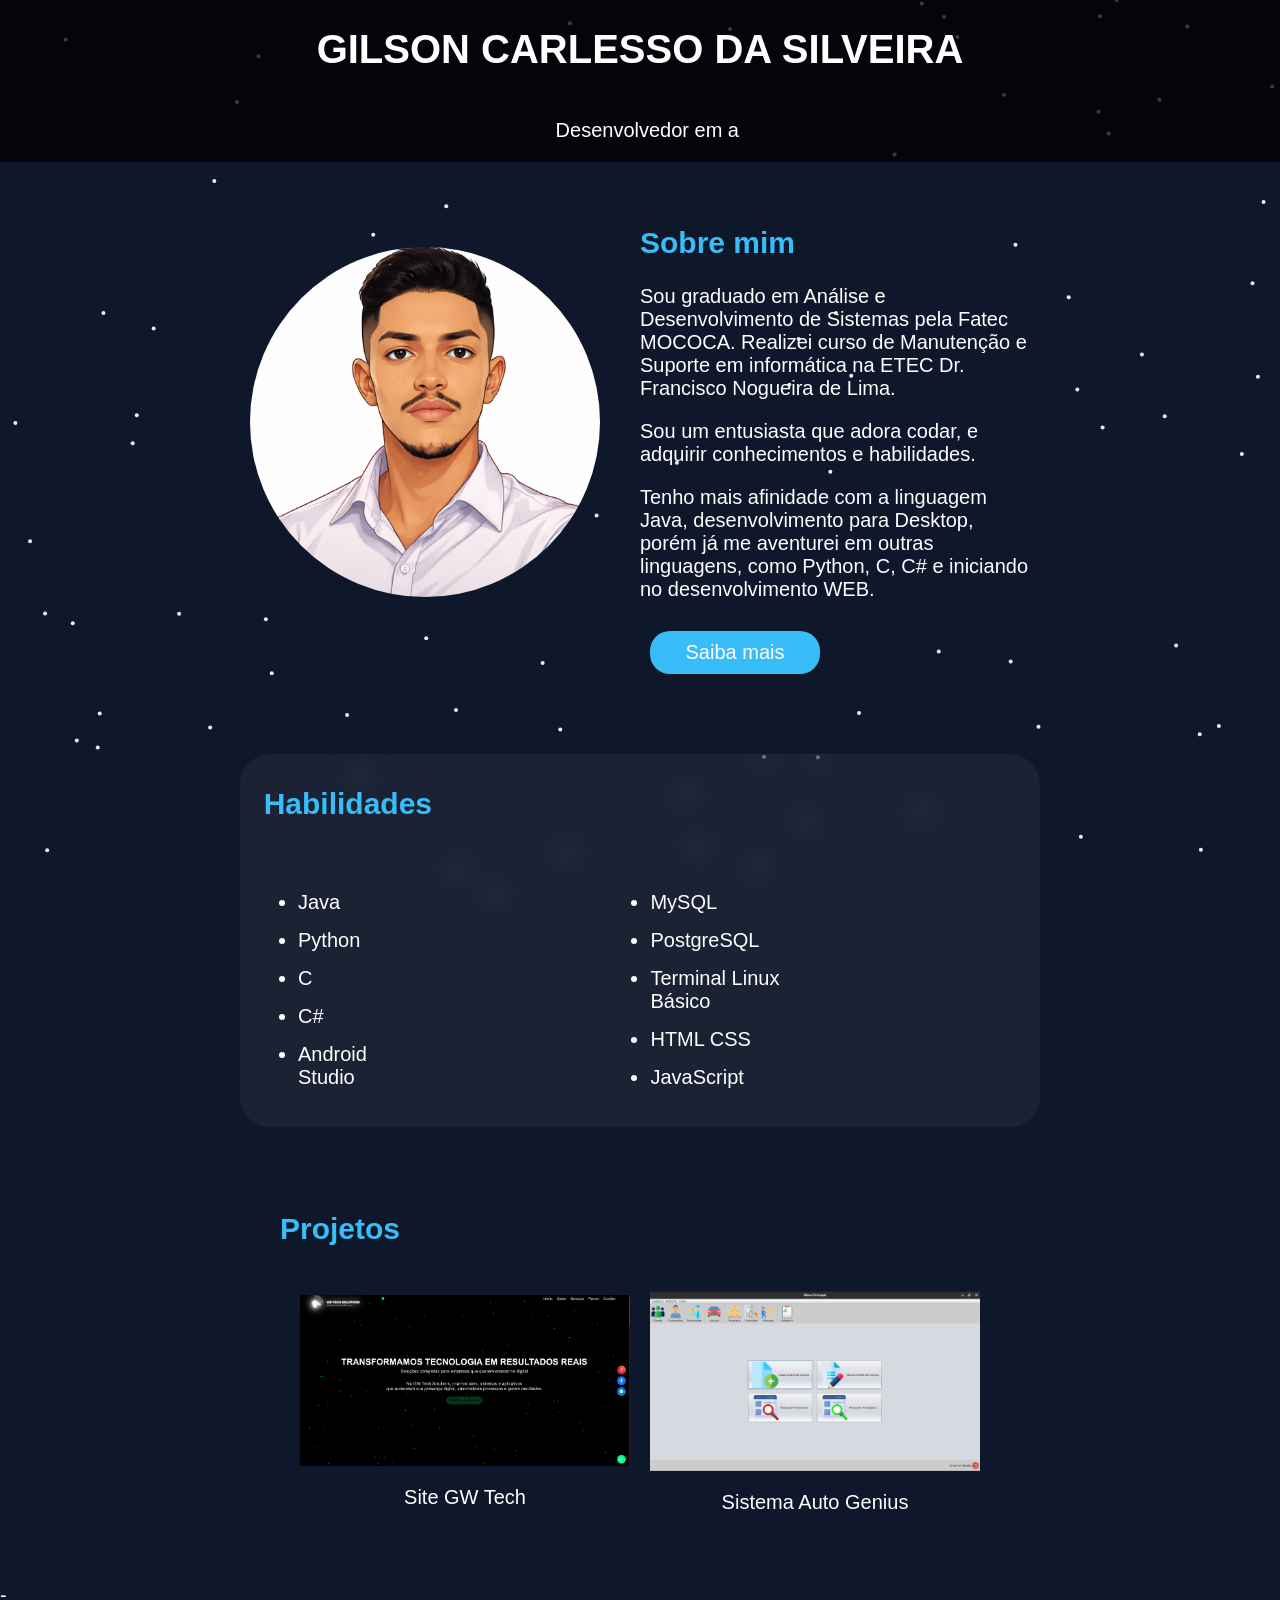
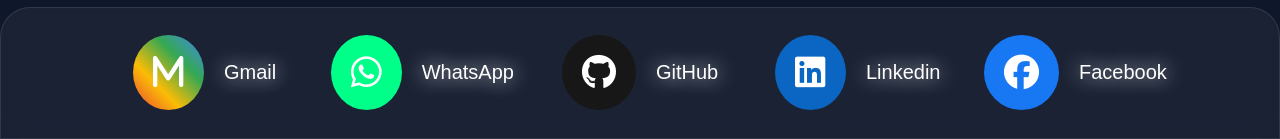
<file: index.html>
<!DOCTYPE html>
<html lang="pt-br">
<head>
    <meta charset="UTF-8">
    <meta name="viewport" content="width=device-width, initial-scale=1.0">
    <title>Perfil Social</title>
    <link rel="icon" type="img/png" sizes="32x32" href="img/icone.png">
    <link rel="stylesheet" href="css/style.css">
    <link rel="stylesheet" href="css/style-fundoInterativo.css">
    <link rel="stylesheet" href="https://cdnjs.cloudflare.com/ajax/libs/font-awesome/6.5.0/css/all.min.css">
    <!-- Google Tag Manager -->
    <script>(function(w,d,s,l,i){w[l]=w[l]||[];w[l].push({'gtm.start':
    new Date().getTime(),event:'gtm.js'});var f=d.getElementsByTagName(s)[0],
    j=d.createElement(s),dl=l!='dataLayer'?'&l='+l:'';j.async=true;j.src=
    'https://www.googletagmanager.com/gtm.js?id='+i+dl;f.parentNode.insertBefore(j,f);
    })(window,document,'script','dataLayer','GTM-P2XNF7P9');</script>
    <!-- End Google Tag Manager -->
    <!-- Google tag (gtag.js) -->
    <script async src="https://www.googletagmanager.com/gtag/js?id=G-Z16K8KPNEQ"></script>
    <script>
      window.dataLayer = window.dataLayer || [];
      function gtag(){dataLayer.push(arguments);}
      gtag('js', new Date());
    
      gtag('config', 'G-Z16K8KPNEQ');
    </script>
</head>
<body>
    <!-- Google Tag Manager (noscript) -->
    <noscript><iframe src="https://www.googletagmanager.com/ns.html?id=GTM-P2XNF7P9"
    height="0" width="0" style="display:none;visibility:hidden"></iframe></noscript>
    <!-- End Google Tag Manager (noscript) -->
    
    <header id="header">
        <h1>GILSON CARLESSO DA SILVEIRA</h1>
        <p id="typing"></p>
    </header>

    <canvas id="particles"></canvas>

    <section id="sobre">
        <div class="imagem">
            <img class="img-perfil" src="img/perfil.png" alt="imagem de perfil">
        </div>
        <div class="div-sobre">
            <h2>Sobre mim</h2>

            <p>Sou graduado em Análise e Desenvolvimento de Sistemas pela Fatec MOCOCA.
               Realizei curso de Manutenção e Suporte em informática na ETEC Dr. Francisco Nogueira de Lima.</p>
            <p>Sou um entusiasta que adora codar, e adquirir conhecimentos e habilidades.</p>
            <p>Tenho mais afinidade com a linguagem Java, desenvolvimento para Desktop, porém já me aventurei em outras
               linguagens, como Python, C, C# e iniciando no desenvolvimento WEB.        
            </p>
            <div class="botao">
                <a class="btn-sobre" href="html/sobre.html">Saiba mais</a>
            </div>            
        </div>
        
    </section>

    <section id = "habilidade">
        <div class="card">
            <h2>
                Habilidades
            </h2>
            <div class="itens">
                <ul>
                    <li>Java</li>
                    <li>Python</li>
                    <li>C</li>
                    <li>C#</li>
                    <li>Android Studio</li>
                </ul>
                <ul>
                    <li>MySQL</li>
                    <li>PostgreSQL</li>
                    <li>Terminal Linux Básico</li>
                    <li>HTML CSS</li>
                    <li>JavaScript</li>
                </ul>
            </div>            
        </div>        
    </section>

    <section id="projetos">
        <h2>Projetos</h2>

        <div class="projetos">
            <div class="div-gwTech">
                <a href="https://gw-tech.onrender.com/" target="_blank"><img class="gw-tech" src="img/projeto-gw-tech.png" width="230px"
                    alt="imagem site gw tech"></a>
                <p class="text"><a href="https://gs-tech.netlify.app" target="_blank">Site GW Tech</a></p>
            </div>
            <div class="div-oficina">
                <a href="https://github.com/gilsonCarlesso/auto-genius" target="_blank"><img class="projeto-oficina" src="img/projeto-oficina.jpg" 
                    alt="imagem projeto oficina" width="230px"></a>
                <p class="text"><a href="https://github.com/gilsonCarlesso/auto-genius" target="_blank">Sistema Auto Genius</a></p>
            </div>
        </div>      
    </section>

    -<footer>
        <a class="btn-social email" href="https://mail.google.com/mail/?view=cm&to=silveira.gilson648@gmail.com&su=&body=" target="_blank"><i class="fab fa-m">
            </i><span>Gmail</span></a>
        <a class="btn-social whatsapp" href="https://wa.me/19992669260" target="_blank"><i class="fab fa-whatsapp">
            </i><span>WhatsApp</span></a><br>
        <a class="btn-social github" href="https://github.com/gilsonCarlesso" target="_blank">
            <i class="fab fa-github"></i><span>GitHub</span></a><br>
        <a class="btn-social linkedin" href="https://www.linkedin.com/in/gilson-carlesso-da-silveira/" target="_blank">
            <i class="fab fa-linkedin"></i><span>Linkedin</span></a><br>
        <a class="btn-social facebook" href="https://www.facebook.com/gil.carlesso/" target="_blank">
            <i class="fab fa-facebook"></i><span>Facebook</span></a>
    </footer>

    <script type="module" src="js/script.js"></script>
    <script type="module" src="js/script-fundo interativo.js"></script>
</body>
</html>
</file>
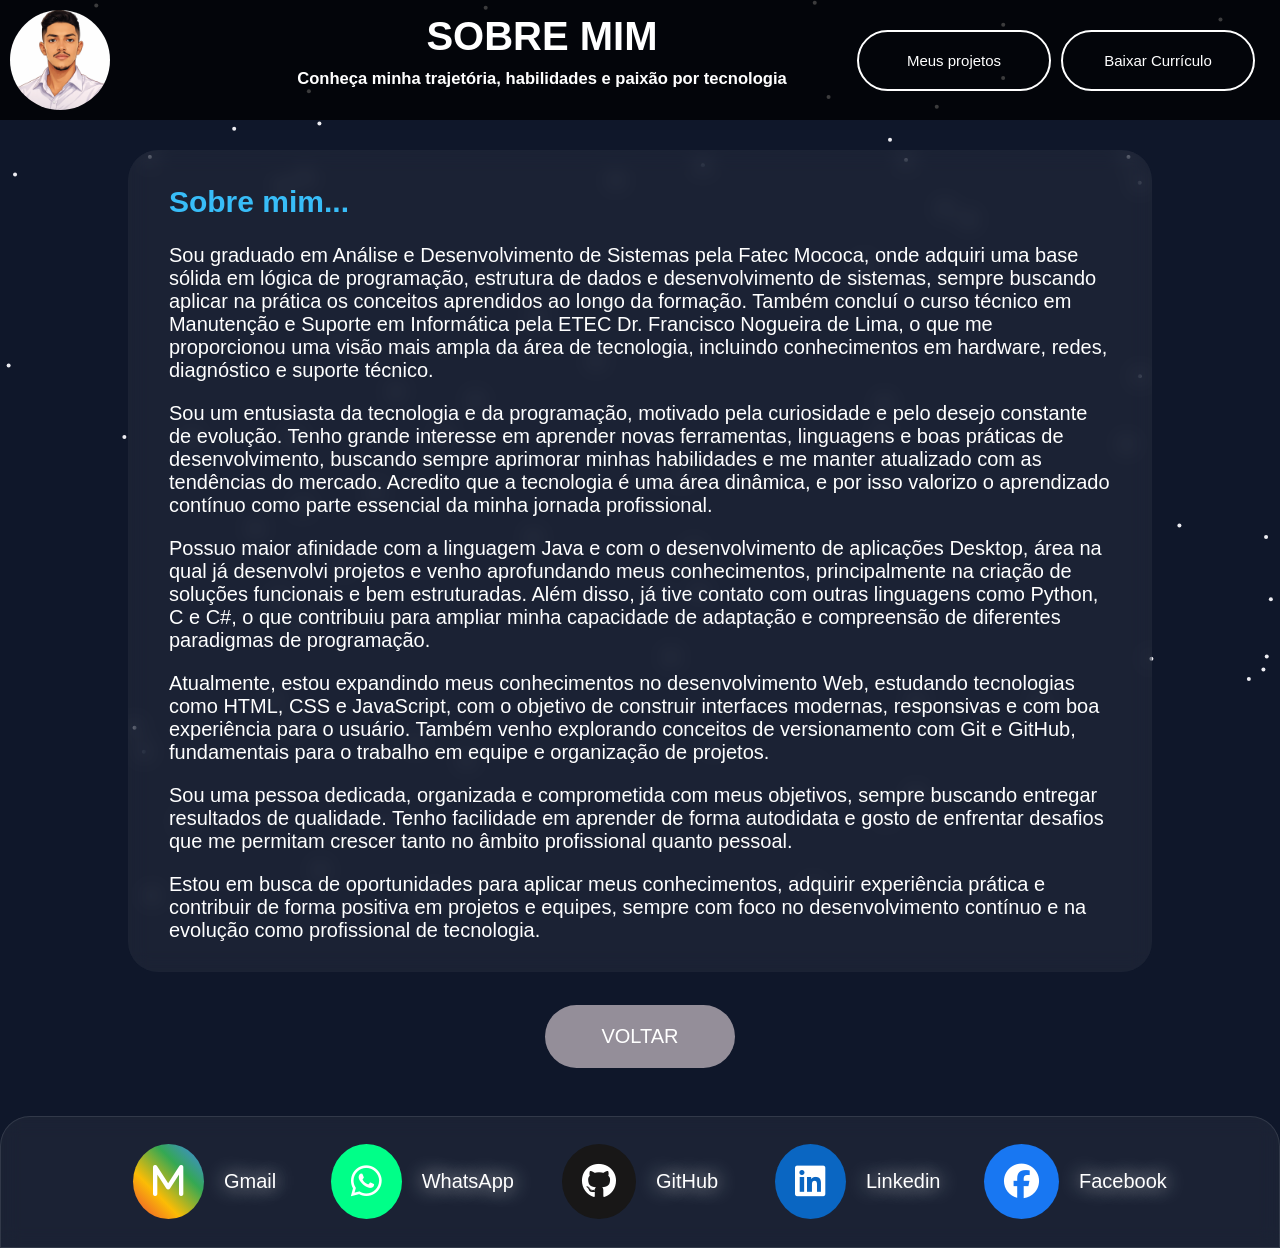
<file: html/sobre.html>
<!DOCTYPE html>
<html lang="pt-br">
<head>
    <meta charset="UTF-8">
    <meta name="viewport" content="width=device-width, initial-scale=1.0">
    <title>Sobre mim</title>
    <link rel="icon" type="img/png" sizes="32x32" href="../img/icone.png">
    <link rel="stylesheet" href="../css/style.css">
    <link rel="stylesheet" href="../css/style-sobreMim.css">
    <link rel="stylesheet" href="../css/style-fundoInterativo.css">
    <link rel="stylesheet" href="https://cdnjs.cloudflare.com/ajax/libs/font-awesome/6.5.0/css/all.min.css">
    <!-- Google tag (gtag.js) -->
    <script async src="https://www.googletagmanager.com/gtag/js?id=G-Z16K8KPNEQ"></script>
    <script>
      window.dataLayer = window.dataLayer || [];
      function gtag(){dataLayer.push(arguments);}
      gtag('js', new Date());
    
      gtag('config', 'G-Z16K8KPNEQ');
    </script>
</head>
<body>

    <header>
        <div class="image-header">
            <a href="../index.html"><img src="../img/perfil.png" alt="imagem de perfil"></a>
        </div>
        <div class="title">
            <h1>SOBRE MIM</h2>
            <h5>Conheça minha trajetória, habilidades e paixão por tecnologia</h5>    
        </div>
        
        <div class="menu-toggle" id="menu-toggle">☰</div>
        <div class="nav" id="menu">
            <a href="https://github.com/gilsonCarlesso?tab=repositories" target="_blank">Meus projetos</a>
            <a href="../downloads/curriculo.pdf" download>Baixar Currículo</a>
        </div>
    </header>


    <canvas id="particles"></canvas>

    <main>
        <div class="conteudo">
            <div class="blur">
                <h2>Sobre mim...</h2>
                <p>
                    Sou graduado em Análise e Desenvolvimento de Sistemas 
                    pela Fatec Mococa, onde adquiri uma base sólida em lógica 
                    de programação, estrutura de dados e desenvolvimento de 
                    sistemas, sempre buscando aplicar na prática os conceitos 
                    aprendidos ao longo da formação. Também concluí o curso 
                    técnico em Manutenção e Suporte em Informática pela 
                    ETEC Dr. Francisco Nogueira de Lima, o que me proporcionou 
                    uma visão mais ampla da área de tecnologia, incluindo 
                    conhecimentos em hardware, redes, diagnóstico e suporte técnico.
                </p>

                <p>
                    Sou um entusiasta da tecnologia e da programação, motivado 
                    pela curiosidade e pelo desejo constante de evolução. Tenho 
                    grande interesse em aprender novas ferramentas, linguagens e 
                    boas práticas de desenvolvimento, buscando sempre aprimorar 
                    minhas habilidades e me manter atualizado com as tendências do 
                    mercado. Acredito que a tecnologia é uma área dinâmica, e por 
                    isso valorizo o aprendizado contínuo como parte essencial da 
                    minha jornada profissional.
                </p>

                <p>
                    Possuo maior afinidade com a linguagem Java e com o 
                    desenvolvimento de aplicações Desktop, área na qual já 
                    desenvolvi projetos e venho aprofundando meus conhecimentos, 
                    principalmente na criação de soluções funcionais e bem 
                    estruturadas. Além disso, já tive contato com outras linguagens 
                    como Python, C e C#, o que contribuiu para ampliar minha 
                    capacidade de adaptação e compreensão de diferentes paradigmas 
                    de programação.
                </p>

                <p>
                    Atualmente, estou expandindo meus conhecimentos no 
                    desenvolvimento Web, estudando tecnologias como HTML, CSS e 
                    JavaScript, com o objetivo de construir interfaces modernas, 
                    responsivas e com boa experiência para o usuário. Também venho 
                    explorando conceitos de versionamento com Git e GitHub, 
                    fundamentais para o trabalho em equipe e organização de projetos.
                </p>

                <p>
                    Sou uma pessoa dedicada, organizada e comprometida com meus 
                    objetivos, sempre buscando entregar resultados de qualidade. 
                    Tenho facilidade em aprender de forma autodidata e gosto de 
                    enfrentar desafios que me permitam crescer tanto no âmbito 
                    profissional quanto pessoal.
                </p>

                <p>
                    Estou em busca de oportunidades para aplicar meus conhecimentos, 
                    adquirir experiência prática e contribuir de forma positiva em 
                    projetos e equipes, sempre com foco no desenvolvimento contínuo e 
                    na evolução como profissional de tecnologia.
                </p>
            </div>        
        </div>
        <div class="botao">
            <a href="../index.html" class="btn-voltar">VOLTAR</a>
        </div>  
    </main>     

    <footer>
        <a class="btn-social email" href="https://mail.google.com/mail/?view=cm&to=silveira.gilson648@gmail.com&su=&body=" target="_blank"><i class="fab fa-m">
            </i><span>Gmail</span></a>
        <a class="btn-social whatsapp" href="https://wa.me/19992669260" target="_blank"><i class="fab fa-whatsapp">
            </i><span>WhatsApp</span></a><br>
        <a class="btn-social github" href="https://github.com/gilsonCarlesso" target="_blank">
            <i class="fab fa-github"></i><span>GitHub</span></a><br>
        <a class="btn-social linkedin" href="https://www.linkedin.com/in/gilson-carlesso-da-silveira/" target="_blank">
            <i class="fab fa-linkedin"></i><span>Linkedin</span></a><br>
        <a class="btn-social facebook" href="https://www.facebook.com/gil.carlesso/" target="_blank">
            <i class="fab fa-facebook"></i><span>Facebook</span></a>
    </footer>

    <script src="../js/script-sobreMim.js" type="module"></script>
    <script src="../js/script-fundo interativo.js" type="module"></script>
</body>
</html>
</file>
<file: css/style.css>
html, body{
  height: 100%;
  margin: 0;
}
body {
  margin: 0;
  padding: 0;
  display: flex;
  flex-direction: column;
  font-family: Arial;
  margin: 0;
  background: #0f172a;
  color: white;
  font-size: 20px;
  scroll-behavior: smooth;
}

#projetos{
  flex: 1;
}

header {
  display: grid;
  align-items: center;
  justify-content: center;
  text-align: center;
  background: #020617;
  background-color: rgba(0, 0, 0, 0.75);
}

#typing{
  width: 325px;
  border-right: 5px solid transparent;
  animation: aparecer 5s infinite, piscar 0.5s infinite;
  animation-delay: 5s;
}

@keyframes piscar {
  50% { border-color: white; }
}

@keyframes aparecer {
  0%   { opacity: 0; }
  50%  { opacity: 1; }
  100% { opacity: 0; }
}

section {
  padding: 30px;
  max-width: 800px;
  margin: auto;
}

h2 {
  color: #38bdf8;
}

a{
    display: flex;
    align-items: center;
    justify-content: flex-start;
    text-decoration: none;
    color: white;
}

#sobre{
    display: flex;
    align-items: normal;
}

.img-perfil{
    margin-top: 45px;
    border-radius: 1000px;
    width: 350px;
    height: 350px;
    transition: 0.2s;
}

.img-perfil:hover{
  animation: pulse 2s infinite;
}

.div-sobre{
    margin-left: 20px;
}

.btn-sobre{
    display: flex;
    justify-content: center;
    align-items: center;
    border-radius: 20px;
    padding: 10px;
    background: #38bdf8;
    position: -20px;
    width: 150px;
    transition: 0.2;
    animation: pulse 2s infinite;
}

@keyframes pulse {
  0%{
    transform: scale(0.95);
    box-shadow: 0 0 0 0 aquamarine;
  }
  50%{
    transform: scale(1.06);
    box-shadow: 0 0 0 10px transparent;
  }
  100%{
    transform: scale(0.95);
    box-shadow: 0 0 0 0 transparent;
  }
}

.btn-sobre:hover{
  background-color: #04DB4A;
}

.card{
  background: rgb(255,255,255, 0.05);
  backdrop-filter: blur(10px);
  padding: 1%;
  width: auto;
  border-radius: 30px;
  transition: 0.3s;
  flex: 1 1 250px;
  max-width: 800px;
}

.card h2{
  padding-left: 2%;
}

.itens{
  display: flex;
  justify-content: start;
  align-items: center;
}

ul{
    display: inline-table;
    align-items: center;
    justify-content: center;
    margin-right: 190px;
}

li{
  padding-top: 15px;
  transition: 0.3s;
}
li:hover{
  transform: translateY(-10px);
}

.projetos{
  display: flex;
  align-items: center;
  justify-content: center;
}

img{
  width: 330px;
}

.text{
  display: flex;
  justify-content: center;
  align-items: center;
  text-align: center;
}

.gw-tech{
  transition: 0.2s;
}

.gw-tech:hover{
  transform: scale(1.10);
}

.projeto-oficina{
  transition: 0.2s;
}

.projeto-oficina:hover{
  transform: scale(1.10);
}

/* ALINHAR PROJETOS*/
div{
  padding: 10px;
}

footer{
  padding: 40px;
  background: rgba(255, 255, 255, 0.05);
  backdrop-filter: blur(10px);
  border: 1px solid rgba(255, 255, 255, 0.1);
  display: flex;
  justify-content: center;
  align-items: center;
  border-top-left-radius: 30px;
  border-top-right-radius: 30px;
}

footer:hover{
  box-shadow: 0 0 15px aqua;
}

footer span{
  margin-left: 20px;
  font-size: 20px;
  text-shadow: 0 0 20px white;
}

.btn-social{
  margin-right: 7%;
  margin-left: 7%;
  width: 50px;
  height: 50px;
  display: flex;
  align-items: center;
  justify-content: center;
  font-size: 35px;
  transition: 0.5s;
}

.btn-social:hover {
    transform: scale(1.2);
}

i{
  padding: 20px;
  border-radius: 50%;
}
.email i{
  background: linear-gradient(45deg, #EA4335, #FBBC05, #34A853, #4285F4);
}

.whatsapp i{
  background: #00ff88;
}

.github i{
  background: #181717;
}

.linkedin i{
  background-color: #0A66C2;
}

.facebook i{
  background: #1877F2;
}

header p{
  margin-left: 26%;
  margin-right: 26%;
}

/* MOBILE */

@media (max-width: 768px) {

  body, html{
    font-size: 15px;
  }

  header p{
    font-size: 13px;
    margin-left: 10rex;
    margin-right: 10rex;
  }

  #typing{
    width: 55%;
    position: relative;
    left: 4%;
  }

  #sobre{
    display: flex;
    flex-direction: column;
    align-items: center;
    justify-content: center;
  }

  .imagem{
    display: flex;
    align-items: center;
    justify-content: center;
  }
  
  .img-perfil{
    width: 200px;
    height: auto;
  }

  .botao{
    display: flex;
    align-items: center;
    justify-content: center;
  }

  .card{
    width: auto;
  }


  .itens{
    display: flexbox;
    justify-content: space-between;
    align-items: flex-center;
  }

  ul{
    margin-left: 2%;
    margin-right: 20%;
  }

  section h2{
    text-align: center;
  }

  .card h2{
    text-align: start;
    padding-left: 4%;
    margin-bottom: 0;
  }

  .projetos{
    display: grid;
  }

  img{
    width: 230px;
  }

  footer{
    padding: 5px;
  }

  footer span{
    margin: 0;
    font-size: 0;
  }

  .btn-social{
    font-size: 15px;
    padding: 0;
    margin-left: 4%;
    margin-right: 4%;
  }

  i{
    padding: 10px;
    border-radius: 50%;
  }
}

@media (max-width: 1000px){
  footer span{
    display: none;
  }
}
</file>
<file: css/style-fundoInterativo.css>
#particles{
  position: fixed;
  width: 100%;
  height: 100%;
  z-index: -1;
  top: 0;
  left: 0;
}
</file>
<file: css/style-sobreMim.css>
html, body{
    height: 100%;
    margin: 0;
}
body{
    display: flex;
    flex-direction: column;
}

main{
    flex: 1;
}

header{
    display: flex;
    align-items: center;
    justify-content: space-between;
}

.menu-toggle{
    display: none;
    font-size: 25px;
}

.image-header img{
    width: 100px;
    border-radius: 100px;
}

.title{
    display: flex;
    flex-direction: column;
    justify-content: center;
    align-items: center;
    position: absolute;
    right: 35%;
    animation: neon 3s infinite;
}

.title h1{
    margin: 0;
    padding-top: 10px;
}

.title h5{
    margin-top: 10px;
    width: 560px;
}

@keyframes neon {
    0% {text-shadow: 0 0 0 white;}
    50%{text-shadow: 0 0 10px white; transform: scale(0.9);}
    100%{text-shadow: 0 0 0 white;}
}

.nav{
    display: flex;
    justify-content: center;
    align-items: center;
    padding-right: 20px;
    padding-left: 20px;
    font-size: 15px;
}

.nav a{
    justify-content: center;
    width: 150px;
    border: solid 2px;
    border-radius: 50px;
    padding: 20px;
    margin-left: 5px;
    margin-right: 5px;
}

.nav a:hover{
    box-shadow: 0 0 10px aqua;
    text-shadow: 0 0 10px aqua;
    transform: scale(1.05);
}

.conteudo{
    display: flexbox;
    justify-content: center;
    align-items: center;
    padding-left: 10%;
    padding-right: 10%;
    margin-top: 20px;
}

.blur{
    background: rgb(255, 255, 255, 0.05);
    backdrop-filter: blur(10px);
    border-radius: 30px;
    padding-left: 4%;
    padding-right: 4%;
}

.botao{
    display: flex;
    align-items: center;
    justify-content: center;
    margin-top: 1%;
    margin-bottom: 3%;
}

.btn-voltar{
    justify-content: center;
    background-color: #948e99;
    padding: 20px;
    border-radius: 50px;
    width: 150px;
}

.btn-voltar:hover{
    background-color: #40c0cb;
    animation: pulse 2s infinite;
}

@media (max-width: 1150px) {
    header{
        display: flex;
        justify-content: flex-start;
        width: 100%;
    }
    
    .image-header img{
        width: 80px;
    }

    .title{
        font-size: 10px;
        position: absolute;
        left: 45%;
    }

    .title h1{
        width: 200px;
    }

    .title h5{
        width: 500%;
    }

    .nav{
        display: none;
        flex-direction: column;
        background-color: rgb(255, 255, 255, 0.8);
        position: absolute;
        top: 100px;
        right: 0;
        width: 50%;
        height: auto;
        z-index: 1;
        border-radius: 15px;
    }

    .menu-toggle{
        display: flex;
        position: absolute;
        left: 89%;
    }

    .nav.active{
        display: flex;
    }

    .nav a{
        padding: 5px;
        margin-top: 10px;
        color: black;
        text-decoration: none;
        border-bottom: solid 5px black;
        width: 94%;
    }
    
}
</file>
